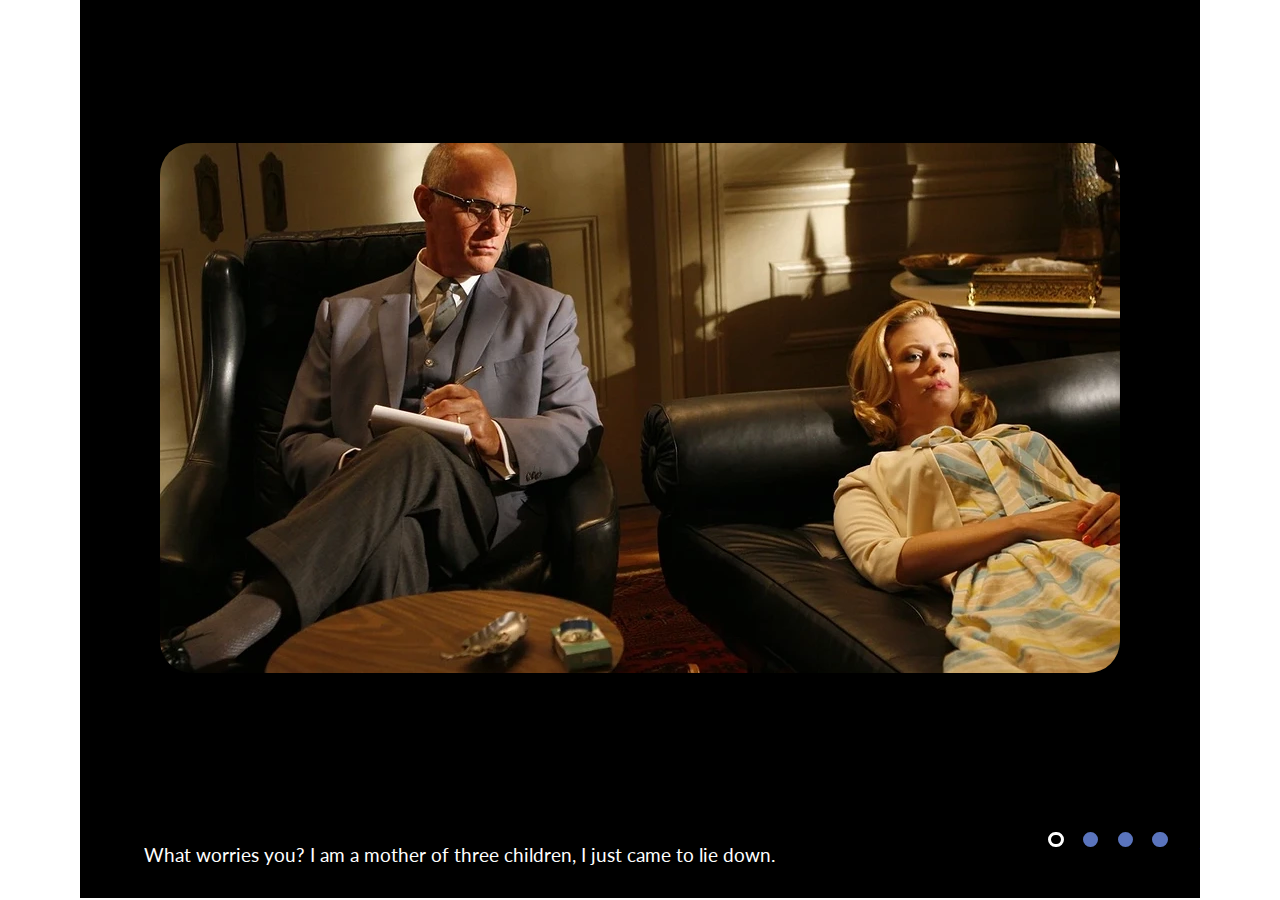
<file: index.html>
<!DOCTYPE html>
<html lang="en">

<head>
  <meta charset="UTF-8">
  <meta name="viewport" content="width=device-width, initial-scale=1.0">
  <link rel="stylesheet" href="reset.css">
  <link rel="stylesheet" href="style.css">
  <link rel="preconnect" href="https://fonts.googleapis.com">
  <link rel="preconnect" href="https://fonts.gstatic.com" crossorigin>
  <link href="https://fonts.googleapis.com/css2?family=Lato&display=swap" rel="stylesheet">
  <title>css Meme Slider</title>
</head>

<body>
  <main class="main">
    <div class="container">
      <div class="dots-list__pagination">
        <input class="dots-list__input" name="mem" id="mem1" type="radio" checked>
        <label class="dots-list__label" for="mem1">
          <span></span>
        </label>
        <input class="dots-list__input" name="mem" id="mem2" type="radio">
        <label class="dots-list__label" for="mem2">
          <span></span>
        </label>
        <input class="dots-list__input" name="mem" id="mem3" type="radio">
        <label class="dots-list__label" for="mem3">
          <span></span>
        </label>
        <input class="dots-list__input" name="mem" id="mem4" type="radio">
        <label class="dots-list__label" for="mem4">
          <span></span>
        </label>
      </div>
      <div class="slider-text">
        <div class="slider-text__box">
          <p class="slider-text__item">What worries you? I am a mother of three children, I just came to lie down.</p>
          <p class="slider-text__item">When you didn't look at the table and brought a cup of tea to your desk</p>
          <p class="slider-text__item">Trying to find js solutions without knowing English</p>
          <p class="slider-text__item">When your grandma finds out you're a fan of Marvel</p>
        </div>
      </div>
      <div class="slider">
        <div class="slider-box">
          <div class="slider-item">
            <img class="slider-img" src="images/woman.webp" alt="meme1">
          </div>
          <div class="slider-item">
            <img class="slider-img" src="images/caps.jpg" alt="meme2">
          </div>
          <div class="slider-item">
            <img class="slider-img" src="images/eanglish.jpg" alt="meme3">
          </div>
          <div class="slider-item">
            <img class="slider-img" src="images/hand.jpg" alt="meme4">
          </div>
        </div>
      </div>
    </div>
  </main>
</body>

</html>
</file>
<file: style.css>
body {
  font-family: 'Lato', sans-serif;
  font-weight: 400;
  color: #fff;
  max-height: calc(100vh-1em);
}
.container{
  max-width: 70em;
  margin: 0 auto;
  padding: 2em;
  background-color: #000;
  overflow: hidden;
  display: flex;
  flex-direction: column;
}
.dots-list__pagination{
  text-align: end;
  order: 1;
  z-index: 10;
}
.dots-list__input{
  height: 0;
  width: 0;
  visibility: hidden;
}
.dots-list__label{
  display: inline-block;
  height: 0.9em;
  width: 0.9em;
  border: 0.2em solid #5a74bd;
  border-radius: 50%;
  background-color: #5a74bd;
  cursor: pointer;
}
.dots-list__label span{
  padding: 1em;
  display: block;
}
.dots-list__input:checked + label{
  background-color: transparent;
  border-color: #fff;
}
.dots-list__label{
  padding: 0.3em;
  margin-left: 0.2em;
  cursor: pointer;
  display: inline-flex;
  justify-content: center;
  align-items: center;
}
.dots-list__label:hover{
  background-color: #fff;
  border: 0.2em solid #fff;
}
.slider-text{
  margin-top: -1em;
  margin-left: 2em;  
  margin-right: 2em;
  overflow: hidden;
  order: 1;
  width: 100%;
}
.slider-text__box{
  display: flex;
  transition: all 0.3s;  
}
.slider-text__item{
  font-size: 1.2em;
  min-width: 60%;
  margin: 0 40% 0 0;
}
.slider{
  max-width: 60em;
  overflow: hidden;
  margin-bottom: 3em;
  margin-left: auto;
  margin-right: auto; 
  width: 100%;
}
.slider-box{    
  display: flex;
  align-items: center;
}
.slider-item{
  display: flex;
  transition: all 0.3s;
  min-width: 100%;
}
.slider-img{
  min-width: 100%;
  display: block;
  border-radius: 2em;  
}
/* animation slider */
.dots-list__pagination:has(#mem1:checked) ~ .slider > .slider-box > .slider-item{
  transform: translateX(0);
}
.dots-list__pagination:has(#mem2:checked) ~ .slider > .slider-box > .slider-item{
  transform: translateX(-100%);
}
.dots-list__pagination:has(#mem3:checked) ~ .slider > .slider-box > .slider-item{
  transform: translateX(-200%);
}
.dots-list__pagination:has(#mem4:checked) ~ .slider > .slider-box > .slider-item{
  transform: translateX(-300%);
}
/* animation text slider */
.dots-list__pagination:has(#mem1:checked) ~ .slider-text > .slider-text__box{
  transform: translateX(0);
}
.dots-list__pagination:has(#mem2:checked) ~ .slider-text > .slider-text__box{
  transform: translateX(-100%);
}
.dots-list__pagination:has(#mem3:checked) ~ .slider-text > .slider-text__box{
  transform: translateX(-200%);
}
.dots-list__pagination:has(#mem4:checked) ~ .slider-text > .slider-text__box{
  transform: translateX(-300%);
}

@media (max-width: 700px) {
  .dots-list__pagination{
    text-align: center;
    margin-right: 0;
  }
  .slider-text{
    margin-top: 2em;
    margin-left: 0;
  }
  .slider-text__item {
    min-width: 100%;
    margin: 0;
  }
}
</file>
